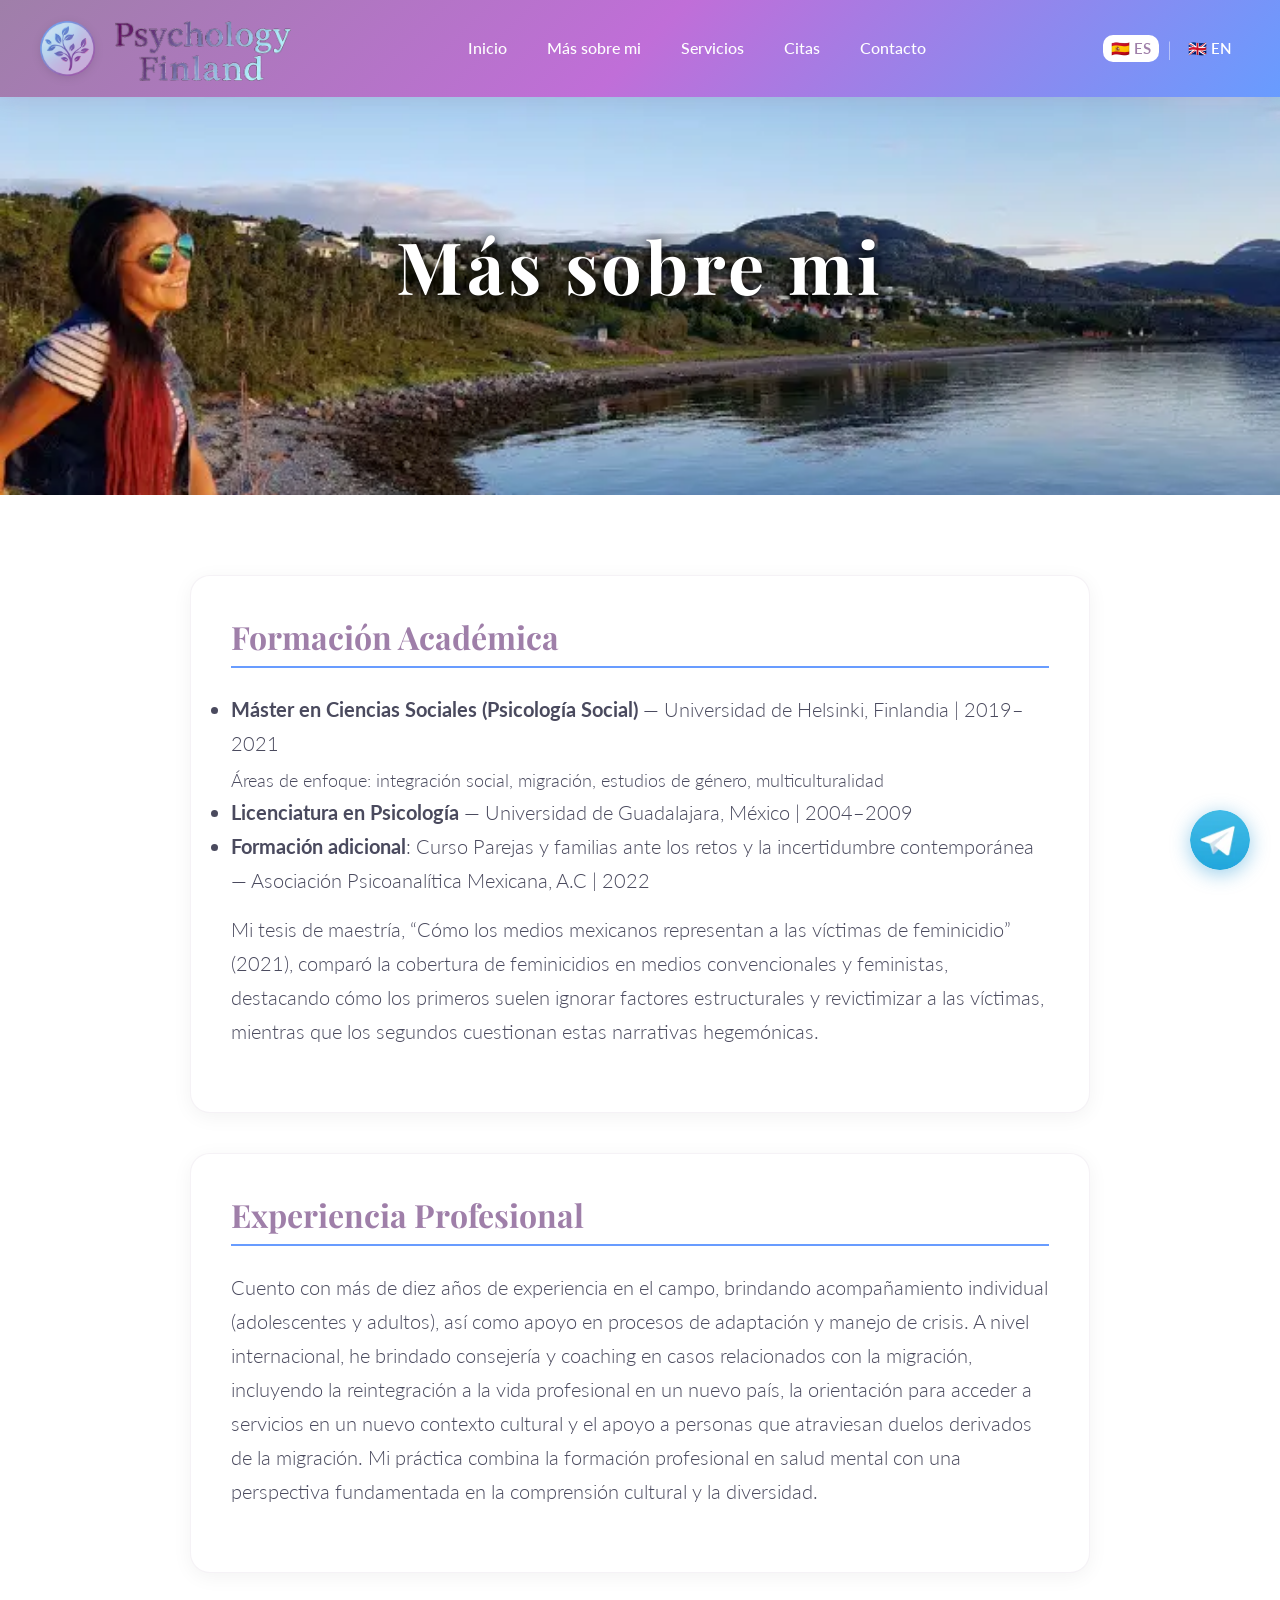
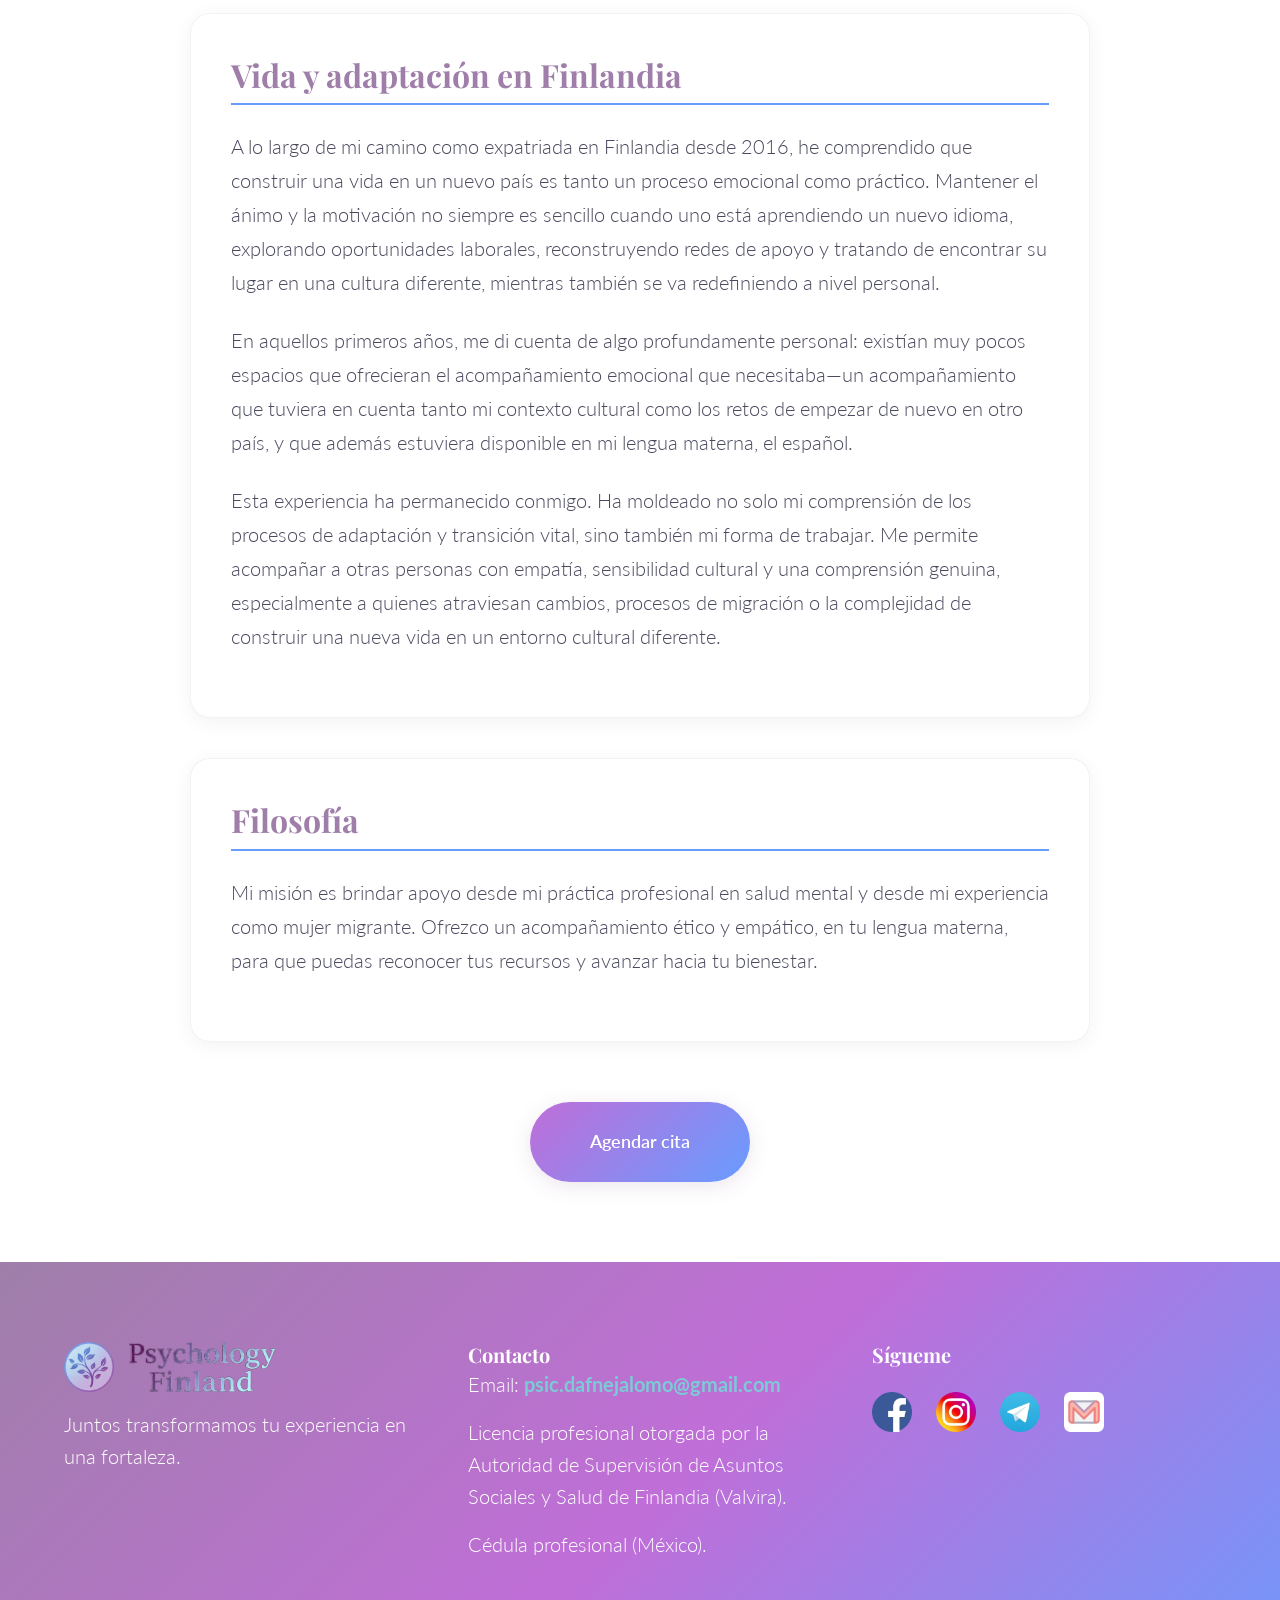
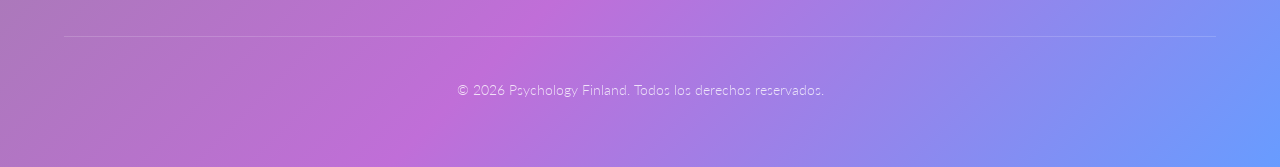
<file: about.html>
<!DOCTYPE html>
<html lang="es">

<head>
    <meta charset="UTF-8">
    <meta name="viewport" content="width=device-width, initial-scale=1.0">
    <meta name="description"
        content="Psychology Finland ofrece atención psicológica accesible para migrantes en Finlandia. Servicios en español e inglés.">
    <title>Psychology Finland - Más sobre mi / About me</title>

    <!-- Google Fonts -->
    <link rel="preconnect" href="https://fonts.googleapis.com">
    <link rel="preconnect" href="https://fonts.gstatic.com" crossorigin>
    <link
        href="https://fonts.googleapis.com/css2?family=Playfair+Display:wght@700;900&family=Lato:wght@300;400;700&display=swap"
        rel="stylesheet">

    <link rel="stylesheet" href="css/styles.css?v=3">
    <link rel="icon" type="image/png" sizes="192x192" href="img/logo-symbol-v2.png">
</head>

<body>
    <!-- Header -->
    <header class="header">
        <div class="header-container">
            <a href="index.html" class="logo" style="text-decoration: none;">
                <img src="img/logo-symbol-v2.png" alt="Psychology Finland Logo" class="header-logo-icon">
                <img src="img/logo-text-transparent.png" alt="Psychology Finland" class="header-logo-text">
            </a>
            <nav class="nav" id="mainNav">
                <a href="index.html" data-es="Inicio" data-en="Home">Inicio</a>
                <a href="#" data-es="Más sobre mi" data-en="More about me">Más sobre mi</a>
                <div class="nav-dropdown">
                    <a href="javascript:void(0)" data-es="Servicios" data-en="Services">Servicios</a>
                    <div class="dropdown-menu">
                        <a href="terapia.html" data-es="Terapia" data-en="Therapy">Terapia</a>
                        <a href="consejeria.html" data-es="Consejería en temas migratorios"
                            data-en="Migration Counseling">Consejería en temas migratorios</a>
                    </div>
                </div>
                <a href="citas.html" data-es="Citas" data-en="Appointments">Citas</a>
                <a href="index.html#contact" data-es="Contacto" data-en="Contact">Contacto</a>
            </nav>
            <div class="language-switcher">
                <button class="lang-btn active" data-lang="es">🇪🇸 ES</button>
                <span class="separator">|</span>
                <button class="lang-btn" data-lang="en">🇬🇧 EN</button>
            </div>
            <button class="menu-toggle" id="menuToggle">
                <span></span>
                <span></span>
                <span></span>
            </button>
        </div>
    </header>

    <!-- Hero Section -->
    <section class="hero hero-about">
        <div class="hero-image">
            <img src="img/dafne-conoceme-min.webp" alt="Mujer migrante contemplando su nuevo horizonte" loading="eager">
        </div>
        <div class="hero-content">
            <h1 class="hero-title" data-es="Más sobre mi" data-en="More about me">
                Más sobre mi
            </h1>
        </div>
    </section>

    <!-- About Section -->
    <section class="about" id="about">
        <div class="container">
            <div class="about-grid-cards">
                <!-- Card 1: Formación Académica -->
                <div class="about-card">
                    <h3 class="about-card-title" data-es="Formación Académica" data-en="Academic Background">Formación
                        Académica</h3>

                    <!-- Contenido en Español -->
                    <div class="about-card-content" data-es="visible" data-en="hidden">
                        <ul class="styled-list">
                            <li>
                                <strong>Máster en Ciencias Sociales (Psicología Social)</strong>
                                — Universidad de Helsinki, Finlandia | 2019–2021<br>
                                <span class="detail-text">Áreas de enfoque: integración social, migración, estudios de
                                    género, multiculturalidad</span>
                            </li>
                            <li>
                                <strong>Licenciatura en Psicología</strong>
                                — Universidad de Guadalajara, México | 2004–2009
                            </li>
                            <li>
                                <strong>Formación adicional</strong>:
                                Curso Parejas y familias ante los retos y la incertidumbre contemporánea
                                — Asociación Psicoanalítica Mexicana, A.C | 2022
                            </li>
                        </ul>
                        <p class="thesis-text" style="padding-top: 15px;">
                            Mi tesis de maestría, “Cómo los medios mexicanos representan a las víctimas de feminicidio”
                            (2021),
                            comparó la cobertura de feminicidios en medios convencionales y feministas,
                            destacando cómo los primeros suelen ignorar factores estructurales y revictimizar a las
                            víctimas, mientras que los segundos cuestionan estas narrativas hegemónicas.
                        </p>

                    </div>

                    <!-- Contenido en Inglés -->
                    <div class="about-card-content" data-es="hidden" data-en="visible">
                        <ul class="styled-list">
                            <li>
                                <strong>Master of Social Sciences (Social Psychology)</strong>
                                — University of Helsinki, Finland | 2019–2021<br>
                                <span class="detail-text">Focus areas: social integration, migration, gender studies,
                                    multiculturality</span>
                            </li>
                            <li>
                                <strong>Bachelor of Psychology</strong>
                                — University of Guadalajara, Mexico | 2004–2009
                            </li>
                            <li>
                                <strong>Additional Training</strong>:
                                Course Couples and Families in the Face of Contemporary Challenges and Uncertainty
                                — Mexican Psychoanalytic Association, A.C | 2022
                            </li>
                        </ul>
                        <p class="thesis-text" style="padding-top: 15px;">
                            My master's thesis, "The Portrayals of Femicide Victims in Mexican Media," (2021), compared
                            coverage of femicides in mainstream and feminist media, highlighting how mainstream media
                            often neglects structural influences and revictimizes victims, while feminist sources
                            challenge these hegemonic narratives.
                        </p>
                    </div>
                </div>

                <!-- Card 2: Experiencia Profesional -->
                <div class="about-card">
                    <h3 class="about-card-title" data-es="Experiencia Profesional" data-en="Professional Experience">
                        Experiencia Profesional</h3>

                    <!-- Contenido en Español -->
                    <div class="about-card-content" data-es="visible" data-en="hidden">
                        <p>
                            Cuento con más de diez años de experiencia en el campo, brindando acompañamiento individual
                            (adolescentes y adultos),
                            así como apoyo en procesos de adaptación y manejo de crisis. A nivel internacional, he
                            brindado consejería y coaching
                            en casos relacionados con la migración, incluyendo la reintegración a la vida profesional en
                            un nuevo país, la orientación
                            para acceder a servicios en un nuevo contexto cultural y el apoyo a personas que atraviesan
                            duelos derivados de la migración.
                            Mi práctica combina la formación profesional en salud mental con una perspectiva
                            fundamentada en la comprensión cultural y la diversidad.
                        </p>
                    </div>

                    <!-- Contenido en Inglés -->
                    <div class="about-card-content" data-es="hidden" data-en="visible">
                        <p>
                            I have over ten years of experience in the field, providing individual (adolescents and
                            adults) counseling,
                            as well as support with adaptation processes and crisis management. Internationally, I have
                            provided counseling
                            and coaching for migration-related cases, including restarting their professional life in a
                            new country,
                            navigating services in a new cultural context, and supporting clients through
                            migration-related grief.
                            My practice combines professional training in mental health with a perspective grounded in
                            cultural understanding and diversity.
                        </p>
                    </div>
                </div>

                <!-- Card 3: Vida y adaptación -->
                <div class="about-card">
                    <h3 class="about-card-title" data-es="Vida y adaptación en Finlandia"
                        data-en="Life and Integration in Finland">Vida y adaptación en Finlandia</h3>

                    <!-- Contenido en Español -->
                    <div class="about-card-content" data-es="visible" data-en="hidden">
                        <p>
                            A lo largo de mi camino como expatriada en Finlandia desde 2016,
                            he comprendido que construir una vida en un nuevo país es tanto un
                            proceso emocional como práctico. Mantener el ánimo y la motivación
                            no siempre es sencillo cuando uno está aprendiendo un nuevo idioma,
                            explorando oportunidades laborales, reconstruyendo redes de apoyo y
                            tratando de encontrar su lugar en una cultura diferente, mientras
                            también se va redefiniendo a nivel personal.
                        </p>
                        <p>
                            En aquellos primeros años, me di cuenta de algo profundamente personal:
                            existían muy pocos espacios que ofrecieran el acompañamiento emocional
                            que necesitaba—un acompañamiento que tuviera en cuenta tanto mi contexto
                            cultural como los retos de empezar de nuevo en otro país, y que además
                            estuviera disponible en mi lengua materna, el español.
                        </p>
                        <p>
                            Esta experiencia ha permanecido conmigo. Ha moldeado no solo mi comprensión
                            de los procesos de adaptación y transición vital, sino también mi forma de trabajar.
                            Me permite acompañar a otras personas con empatía, sensibilidad cultural y una comprensión
                            genuina, especialmente a quienes atraviesan cambios, procesos de migración o la complejidad
                            de construir una nueva vida en un entorno cultural diferente.
                        </p>
                    </div>

                    <!-- Contenido en Inglés -->
                    <div class="about-card-content" data-es="hidden" data-en="visible">
                        <p>
                            Living as an expat in Finland since 2016, I have come to understand that building
                            a life in a new country is as much an emotional journey as it is a practical one.
                            Staying motivated and resilient is not always straightforward when you are learning
                            a new language, navigating work opportunities, rebuilding your support network, and
                            trying to find your place in a different culture, all while adjusting to a new sense of
                            self.
                        </p>
                        <p>
                            In those early years, I realized something deeply personal: there were very few spaces
                            offering
                            the kind of emotional support I needed—support that truly considered both my cultural
                            background
                            and the challenges of starting over in a new country, and that was available in my native
                            language.
                        </p>
                        <p>
                            This experience stayed with me. It shaped not only how I understand adaptation and life
                            transitions,
                            but also how I practice today. It allows me to meet others with empathy, cultural
                            sensitivity, and
                            genuine understanding, especially those navigating change, displacement, or the complexity
                            of building
                            a new life in a different cultural context.
                        </p>
                    </div>
                </div>

                <!-- Card 4: Filosofía -->
                <div class="about-card">
                    <h3 class="about-card-title" data-es="Filosofía" data-en="Philosophy">Filosofía</h3>

                    <!-- Contenido en Español -->
                    <div class="about-card-content" data-es="visible" data-en="hidden">
                        <p>
                            Mi misión es brindar apoyo desde mi práctica profesional en salud mental y desde mi
                            experiencia como mujer migrante. Ofrezco un acompañamiento ético y empático, en tu lengua
                            materna, para que puedas reconocer tus recursos y avanzar hacia tu bienestar.
                        </p>
                    </div>

                    <!-- Contenido en Inglés -->
                    <div class="about-card-content" data-es="hidden" data-en="visible">
                        <p>
                            My mission is to offer support through my work as a mental health professional and my
                            personal
                            experience as a migrant, in your native language, connecting with you on an emotional level,
                            helping you recognize your strengths and make meaningful progress toward your well-being.
                        </p>
                    </div>
                </div>
            </div>

            <!-- Botón de llamado a la acción -->
            <div style="text-align: center; margin-top: var(--spacing-xl);">
                <a href="https://psicdafnejalomo.youcanbook.me/" class="cta-button" target="_blank" rel="noopener">
                    <span data-es="Agendar cita" data-en="Make an appointment">Agendar cita</span>
                </a>
            </div>
        </div>
    </section>

    <!-- Footer -->
    <footer class="footer" id="contact">
        <div class="container">
            <div class="footer-grid">
                <div class="footer-column">
                    <div class="footer-brand-container">
                        <img src="img/logo-symbol-v2.png" alt="Psychology Finland Logo" class="footer-logo-icon">
                        <img src="img/logo-text-transparent.png" alt="Psychology Finland" class="footer-logo-text">
                    </div>
                    <p data-es="Juntos transformamos tu experiencia en una fortaleza."
                        data-en="Together we turn your experience into a strength.">
                        Juntos transformamos tu experiencia
                        en una fortaleza. </p>
                </div>

                <div class="footer-column">
                    <h4 data-es="Contacto" data-en="Contact">Contacto</h4>
                    <p>Email: <a href="mailto:psic.dafnejalomo@gmail.com">psic.dafnejalomo@gmail.com</a></p>
                    <p data-es="Licencia profesional otorgada por la Autoridad de Supervisión de Asuntos Sociales y Salud de Finlandia (Valvira)."
                        data-en="Professional license issued by the Finnish Supervisory Authority for Welfare and Health (Valvira).">
                        Licencia profesional otorgada por la Autoridad de Supervisión de Asuntos Sociales y Salud de Finlandia (Valvira).
                    </p>
                    <p data-es="Cédula profesional (México)."
                        data-en="Professional license certificate (Mexico).">
                        Cédula profesional (México).
                    </p>
                </div>

                <div class="footer-column">
                    <h4 data-es="Sígueme" data-en="Follow Me">Sígueme</h4>
                    <div class="social-icons">
                        <a href="https://www.facebook.com/Psic.Finlandia" aria-label="Facebook" target="_blank">
                            <img src="img/icono-facebook.webp" alt="Facebook">
                        </a>
                        <a href="https://www.instagram.com/psicologaenfinlandia/" aria-label="Instagram"
                            target="_blank">
                            <img src="img/icono-intagram.webp" alt="Instagram">
                        </a>
                        <a href="https://t.me/Dafne_ps" aria-label="Telegram" target="_blank">
                            <img src="img/icono-telegram.webp" alt="Telegram">
                        </a>
                        <a href="mailto:psic.dafnejalomo@gmail.com" aria-label="Email">
                            <img src="img/icono-email.webp" alt="Email">
                        </a>
                    </div>
                </div>
            </div>

            <div class="footer-bottom">
                <p>&copy; 2026 Psychology Finland. <span data-es="Todos los derechos reservados."
                        data-en="All rights reserved.">Todos los derechos reservados.</span></p>
            </div>
        </div>
    </footer>

    <!-- Floating Telegram Button -->
    <a href="https://t.me/Dafne_ps" class="floating-telegram" target="_blank" rel="noopener"
        aria-label="Contact on Telegram">
        <img src="img/icono-telegram.webp" alt="Telegram">
    </a>

    <script src="js/main.js?v=2"></script>
</body>

</html>
</file>
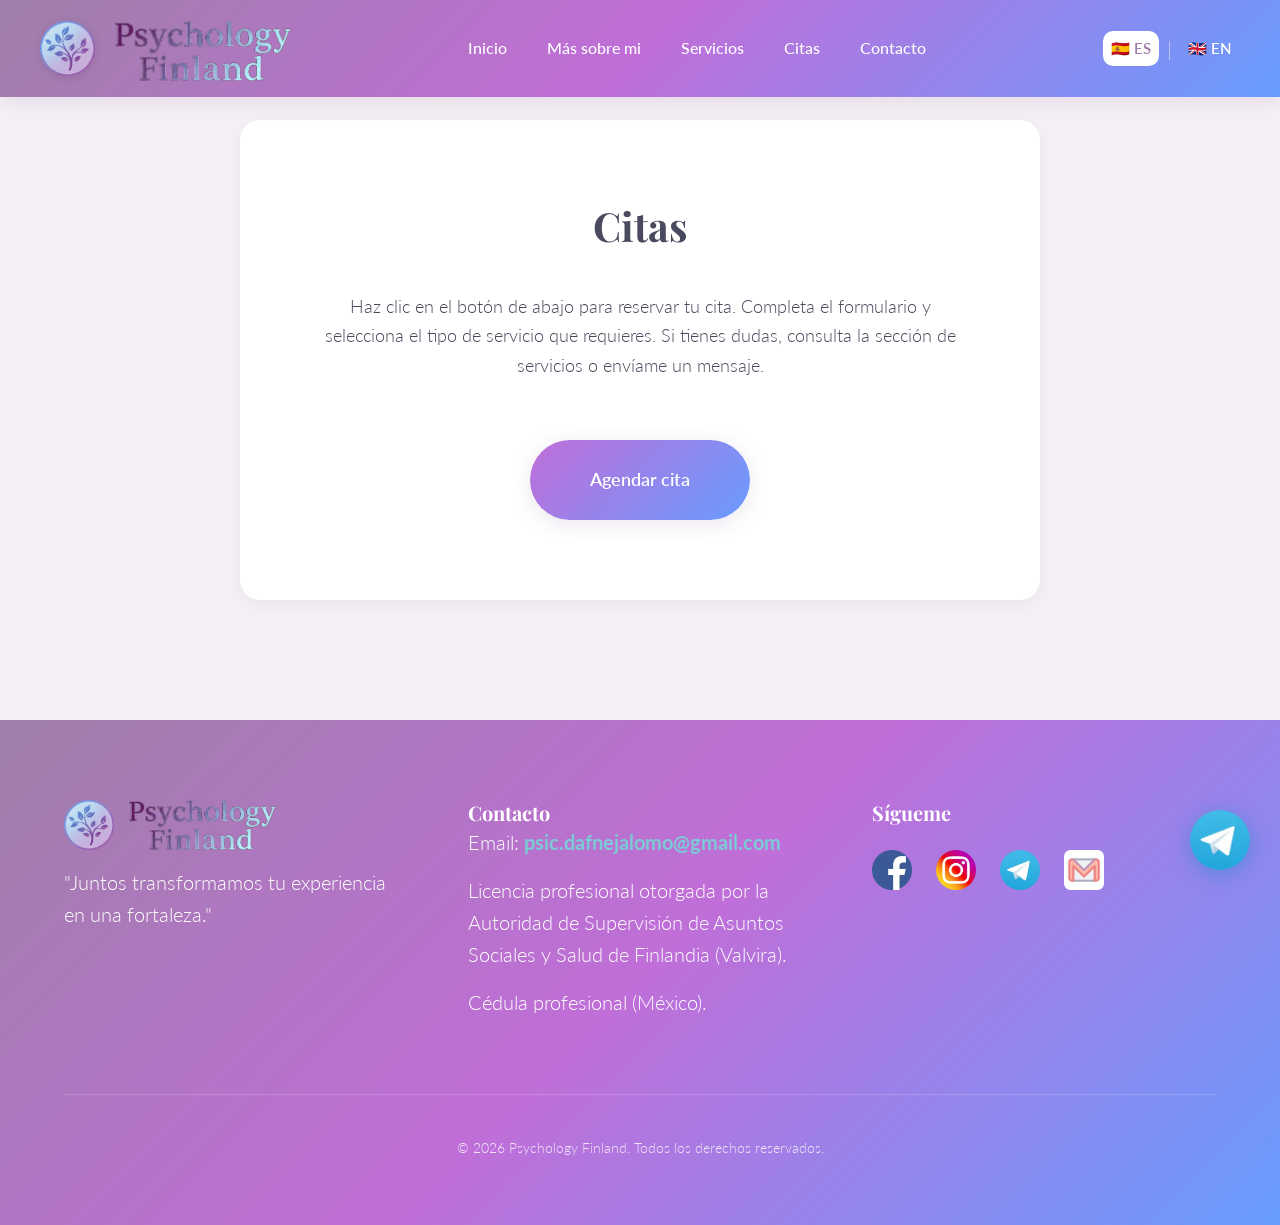
<file: citas.html>
<!DOCTYPE html>
<html lang="es">

<head>
    <meta charset="UTF-8">
    <meta name="viewport" content="width=device-width, initial-scale=1.0">
    <meta name="description"
        content="Psychology Finland ofrece atención psicológica accesible para migrantes en Finlandia. Servicios en español e inglés.">
    <meta name="keywords" content="psicología, Finlandia, migrantes, terapia online, español, inglés, duelo migratorio">
    <meta name="author" content="Dafne Jalomo">
    <meta property="og:title" content="Psychology Finland - Atención Psicológica para Migrantes">
    <meta property="og:description" content="Juntos transformamos tu experiencia en una fortaleza">
    <meta property="og:type" content="website">
    <meta property="og:url" content="https://psychologyfinland.com">

    <title>Psychology Finland - Citas / Appointments</title>

    <!-- Google Fonts -->
    <link rel="preconnect" href="https://fonts.googleapis.com">
    <link rel="preconnect" href="https://fonts.gstatic.com" crossorigin>
    <link
        href="https://fonts.googleapis.com/css2?family=Playfair+Display:wght@700;900&family=Funnel+Sans:wght@300;400;500&family=Lora:wght@400;500;600&family=Lato:wght@300;400;700&display=swap"
        rel="stylesheet">

    <link rel="stylesheet" href="css/styles.css?v=3">
    <link rel="icon" type="image/png" sizes="192x192" href="img/logo-symbol-v2.png">
</head>

<body>
    <!-- Header -->
    <header class="header">
        <div class="header-container">
            <a href="index.html" class="logo" style="text-decoration: none;">
                <img src="img/logo-symbol-v2.png" alt="Psychology Finland Logo" class="header-logo-icon">
                <img src="img/logo-text-transparent.png" alt="Psychology Finland" class="header-logo-text">
            </a>
            <nav class="nav" id="mainNav">
                <a href="index.html" data-es="Inicio" data-en="Home">Inicio</a>
                <a href="about.html" data-es="Más sobre mi" data-en="More about me">Más sobre mi</a>
                <div class="nav-dropdown">
                    <a href="javascript:void(0)" data-es="Servicios" data-en="Services">Servicios</a>
                    <div class="dropdown-menu">
                        <a href="terapia.html" data-es="Terapia" data-en="Therapy">Terapia</a>
                        <a href="consejeria.html" data-es="Consejería en temas migratorios"
                            data-en="Migration Counseling">Consejería en temas migratorios</a>
                    </div>
                </div>
                <a href="citas.html" data-es="Citas" data-en="Appointments" class="active">Citas</a>
                <a href="index.html#contact" data-es="Contacto" data-en="Contact">Contacto</a>
            </nav>
            <div class="language-switcher">
                <input type="radio" name="lang" id="lang-es" value="es" checked hidden>
                <input type="radio" name="lang" id="lang-en" value="en" hidden>
                <label for="lang-es" class="lang-btn active" data-lang="es">🇪🇸 ES</label>
                <span class="separator">|</span>
                <label for="lang-en" class="lang-btn" data-lang="en">🇬🇧 EN</label>
            </div>
            <button class="menu-toggle" id="menuToggle">
                <span></span>
                <span></span>
                <span></span>
            </button>
        </div>
    </header>

    <!-- Main Content -->
    <section class="citas-section" style="padding: 120px 20px; text-align: center; min-height: 70vh; display: flex; align-items: center; justify-content: center; background-color: var(--color-sand);">
        <div class="container fade-in" style="max-width: 800px; background: var(--color-white); padding: var(--spacing-xxl); border-radius: var(--radius-md); box-shadow: 0 4px 20px rgba(0,0,0,0.05);">
            <div data-es="visible" data-en="hidden">
                <h1 style="color: var(--color-slate); font-family: 'Playfair Display', serif; margin-bottom: var(--spacing-lg); font-size: 2.5rem;">Citas</h1>
                <p style="font-size: 1.15rem; color: var(--color-slate); line-height: 1.6; margin-bottom: var(--spacing-xl);">Haz clic en el botón de abajo para reservar tu cita. Completa el formulario y selecciona el tipo de servicio que requieres. Si tienes dudas, consulta la sección de servicios o envíame un mensaje.</p>
                <a href="https://psicdafnejalomo.youcanbook.me/" class="cta-button" target="_blank" rel="noopener" style="display: inline-block;">Agendar cita</a>
            </div>

            <div data-es="hidden" data-en="visible">
                <h1 style="color: var(--color-slate); font-family: 'Playfair Display', serif; margin-bottom: var(--spacing-lg); font-size: 2.5rem;">Appointment</h1>
                <p style="font-size: 1.15rem; color: var(--color-slate); line-height: 1.6; margin-bottom: var(--spacing-xl);">Click the button below to book your appointment. Fill out the form and select the type of service you need. If you have any questions, please check the services section or send me a message.</p>
                <a href="https://psicdafnejalomo.youcanbook.me/" class="cta-button" target="_blank" rel="noopener" style="display: inline-block;">Make an appointment</a>
            </div>
        </div>
    </section>

    <!-- Footer -->
    <footer class="footer" id="contact">
        <div class="container">
            <div class="footer-grid">
                <div class="footer-column">
                    <div class="footer-brand-container">
                        <img src="img/logo-symbol-v2.png" alt="Psychology Finland Logo" class="footer-logo-icon">
                        <img src="img/logo-text-transparent.png" alt="Psychology Finland" class="footer-logo-text">
                    </div>
                    <p data-es="&quot;Juntos transformamos tu experiencia en una fortaleza.&quot;"
                        data-en="&quot;Together we transform your experience into strengths.&quot;">
                        "Juntos transformamos tu experiencia en una fortaleza."
                    </p>
                </div>

                <div class="footer-column">
                    <h4 data-es="Contacto" data-en="Contact">Contacto</h4>
                    <p>Email: <a href="mailto:psic.dafnejalomo@gmail.com">psic.dafnejalomo@gmail.com</a></p>
                    <p data-es="Licencia profesional otorgada por la Autoridad de Supervisión de Asuntos Sociales y Salud de Finlandia (Valvira)."
                        data-en="Professional license issued by the Finnish Supervisory Authority for Welfare and Health (Valvira).">
                        Licencia profesional otorgada por la Autoridad de Supervisión de Asuntos Sociales y Salud de Finlandia (Valvira).
                    </p>
                    <p data-es="Cédula profesional (México)."
                        data-en="Professional license certificate (Mexico).">
                        Cédula profesional (México).
                    </p>
                </div>

                <div class="footer-column">
                    <h4 data-es="Sígueme" data-en="Follow Me">Sígueme</h4>
                    <div class="social-icons">
                        <a href="https://www.facebook.com/Psic.Finlandia" aria-label="Facebook" target="_blank">
                            <img src="img/icono-facebook.webp" alt="Facebook">
                        </a>
                        <a href="https://www.instagram.com/psicologaenfinlandia/" aria-label="Instagram"
                            target="_blank">
                            <img src="img/icono-intagram.webp" alt="Instagram">
                        </a>
                        <a href="https://t.me/Dafne_ps" aria-label="Telegram" target="_blank">
                            <img src="img/icono-telegram.webp" alt="Telegram">
                        </a>
                        <a href="mailto:psic.dafnejalomo@gmail.com" aria-label="Email">
                            <img src="img/icono-email.webp" alt="Email">
                        </a>
                    </div>
                </div>
            </div>

            <div class="footer-bottom">
                <p>&copy; 2026 Psychology Finland. <span data-es="Todos los derechos reservados."
                        data-en="All rights reserved.">Todos los derechos reservados.</span></p>
            </div>
        </div>
    </footer>

    <!-- Floating Telegram Button -->
    <a href="https://t.me/Dafne_ps" class="floating-telegram" target="_blank" rel="noopener"
        aria-label="Contact on Telegram">
        <img src="img/icono-telegram.webp" alt="Telegram">
    </a>

    <script src="js/main.js"></script>
</body>

</html>
</file>
<file: css/styles.css>
/* ==========================================
   PSYCHOLOGY FINLAND - MODERN DESIGN SYSTEM
   ========================================== */

/* Reset & Base Styles */
* {
    margin: 0;
    padding: 0;
    box-sizing: border-box;
}

:root {
    /* Migration Transition Color Palette */
    --color-lilac-light: #b695c0;
    --color-lilac-medium: #9f7fa9;
    --color-magenta: #c06ed8;
    --color-purple-dark: #7A4D7E;
    --color-sky-blue: #689cff;
    --color-turquoise: #7dcad7;
    --color-sand: #f5f0f6;
    --color-white: #FFFFFF;
    --color-slate: #4a4a5e;

    /* Typography */
    --font-heading: 'Playfair Display', serif;
    --font-body: 'Lato', sans-serif;

    /* Spacing */
    --spacing-xs: 8px;
    --spacing-sm: 16px;
    --spacing-md: 24px;
    --spacing-lg: 40px;
    --spacing-xl: 60px;
    --spacing-xxl: 80px;

    /* Border Radius */
    --radius-sm: 10px;
    --radius-md: 20px;
    --radius-lg: 30px;
    --radius-full: 9999px;

    /* Shadows - Lilac tones */
    --shadow-sm: 0 2px 10px rgba(159, 127, 169, 0.15);
    --shadow-md: 0 4px 20px rgba(159, 127, 169, 0.2);
    --shadow-lg: 0 8px 30px rgba(159, 127, 169, 0.25);

    /* Transitions */
    --transition: 300ms ease-in-out;
}

html {
    scroll-behavior: smooth;
}

body {
    font-family: var(--font-body);
    font-size: 20px;
    font-weight: 300;
    line-height: 1.8;
    color: var(--color-slate);
    background-color: var(--color-sand);
    overflow-x: hidden;
}

/* Container */
.container {
    max-width: 1200px;
    margin: 0 auto;
    padding: 0 var(--spacing-md);
}

/* Typography */
h1,
h2,
h3,
h4,
h5,
h6 {
    font-family: var(--font-heading);
    line-height: 1.3;
    font-weight: 700;
    color: var(--color-lilac-medium);
}

h1 {
    font-size: clamp(2rem, 5vw, 3rem);
}

h2 {
    font-size: clamp(1.75rem, 4vw, 2.5rem);
}

h3 {
    font-size: clamp(1.25rem, 3vw, 1.75rem);
}

p {
    margin-bottom: var(--spacing-md);
}

a {
    color: var(--color-magenta);
    text-decoration: none;
    transition: color var(--transition);
}

a:hover {
    color: var(--color-sky-blue);
}

/* ==========================================
   HEADER
   ========================================== */
.header {
    position: fixed;
    top: 0;
    left: 0;
    right: 0;
    z-index: 1000;
    background: linear-gradient(135deg,
            var(--color-lilac-medium) 0%,
            var(--color-magenta) 50%,
            var(--color-sky-blue) 100%);
    backdrop-filter: blur(10px);
    box-shadow: var(--shadow-md);
    padding: var(--spacing-sm) var(--spacing-md);
    transition: all var(--transition);
}

.header.scrolled {
    padding: 8px 24px;
    box-shadow: 0 4px 20px rgba(0, 0, 0, 0.12);
}

.header-container {
    max-width: 1200px;
    margin: 0 auto;
    display: flex;
    align-items: center;
    justify-content: space-between;
    gap: var(--spacing-md);
}

.logo {
    display: flex;
    align-items: center;
    gap: 10px;
}

.header-logo-icon {
    height: 55px;
    width: auto;
    object-fit: contain;
    filter: drop-shadow(0 2px 4px rgba(0, 0, 0, 0.1));
    transition: height 0.3s ease;
}

.header-logo-text {
    height: 60px;
    width: auto;
    object-fit: contain;
    margin-left: 10px;
    margin-top: 5px;
}



.footer-brand-container {
    display: flex;
    align-items: center;
    gap: 15px;
    margin-bottom: var(--spacing-sm);
}

.footer-logo-icon {
    height: 50px;
    width: auto;
    object-fit: contain;
}

.footer-logo-text {
    height: 50px;
    width: auto;
    object-fit: contain;
}

.footer-logo-pf {
    height: 60px;
    width: auto;
    margin-bottom: var(--spacing-sm);
    display: block;
}

.logo span {
    font-family: var(--font-heading);
    font-size: 1.5rem;
    font-weight: 400;
    color: var(--color-white);
    letter-spacing: 0.5px;
    text-shadow: 0 2px 4px rgba(0, 0, 0, 0.1);
    white-space: nowrap;
}

.nav {
    display: flex;
    gap: var(--spacing-lg);
}

.nav a {
    font-weight: 500;
    font-size: 1rem;
    color: var(--color-white);
    position: relative;
    padding: var(--spacing-xs) 0;
}

.nav a::after {
    content: '';
    position: absolute;
    bottom: 0;
    left: 0;
    width: 0;
    height: 2px;
    background-color: var(--color-turquoise);
    transition: width var(--transition);
}

.nav a:hover::after {
    width: 100%;
}

.nav-dropdown {
    position: relative;
    display: flex;
    align-items: center;
}

.dropdown-menu {
    display: none;
    position: absolute;
    top: 100%;
    left: 0;
    background-color: var(--color-white);
    min-width: 220px;
    box-shadow: var(--shadow-md);
    border-radius: var(--radius-sm);
    z-index: 1000;
    flex-direction: column;
    padding: var(--spacing-xs) 0;
    margin-top: 5px;
}

/* Invisible bridge to prevent dropdown from disappearing on hover transition */
.dropdown-menu::before {
    content: '';
    position: absolute;
    top: -15px;
    left: 0;
    width: 100%;
    height: 15px;
    background: transparent;
}

.nav-dropdown:hover .dropdown-menu {
    display: flex;
}

.dropdown-menu a {
    color: var(--color-slate) !important;
    padding: 10px 20px !important;
    font-size: 0.95rem;
    display: block;
    width: 100%;
}

.dropdown-menu a:hover {
    background-color: var(--color-sand);
    color: var(--color-magenta) !important;
}

.dropdown-menu a::after {
    display: none;
    /* No underline effect in dropdown */
}

.language-switcher {
    display: flex;
    align-items: center;
    gap: var(--spacing-xs);
}

.lang-btn {
    background: none;
    border: none;
    font-family: var(--font-body);
    font-size: 0.95rem;
    font-weight: 600;
    color: var(--color-white);
    cursor: pointer;
    padding: 4px 8px;
    border-radius: var(--radius-sm);
    transition: all var(--transition);
}

.lang-btn.active {
    color: var(--color-lilac-medium);
    background-color: var(--color-white);
}

.lang-btn:hover:not(.active) {
    background-color: rgba(255, 255, 255, 0.15);
}

.separator {
    color: var(--color-white);
    opacity: 0.6;
}

.menu-toggle {
    display: none;
    flex-direction: column;
    gap: 5px;
    background: none;
    border: none;
    cursor: pointer;
    padding: var(--spacing-xs);
}

.menu-toggle span {
    width: 25px;
    height: 2px;
    background-color: var(--color-white);
    transition: all var(--transition);
}

/* ==========================================
   HERO SECTION
   ========================================== */
.hero {
    position: relative;
    min-height: 65vh;
    display: flex;
    align-items: center;
    justify-content: center;
    padding: var(--spacing-xxl) var(--spacing-md);
    padding-top: calc(var(--spacing-xxl) + 60px);
    overflow: hidden;
}

.hero-image {
    position: absolute;
    top: 0;
    left: 0;
    width: 100%;
    height: 100%;
    z-index: 0;
}

.hero-image::after {
    content: '';
    position: absolute;
    top: 0;
    left: 0;
    width: 100%;
    height: 100%;
    background: transparent;
}

.hero-image img {
    width: 100%;
    height: 100%;
    object-fit: cover;
    object-position: center;
}

.hero-image video {
    width: 100%;
    height: 100%;
    object-fit: cover;
    object-position: center;
}

.hero-about {
    min-height: 55vh;
}

.hero-about .hero-image img {
    object-position: left 45%;
}

.hero-content {
    position: relative;
    z-index: 1;
    max-width: 800px;
    text-align: center;
    padding: var(--spacing-xl);
    background: transparent;
    border-radius: var(--radius-md);
}

.hero-title {
    font-family: var(--font-heading);
    font-size: clamp(2.5rem, 8vw, 4.5rem);
    font-weight: 700;
    letter-spacing: 0.05em;
    line-height: 1.1;
    margin-bottom: var(--spacing-md);
    color: var(--color-white);
    text-shadow:
        0 2px 10px rgba(0, 0, 0, 0.8),
        0 4px 20px rgba(0, 0, 0, 0.6),
        0 8px 40px rgba(0, 0, 0, 0.4);
}

.hero-subtitle {
    font-size: 1.25rem;
    font-weight: 700;
    letter-spacing: 0.02em;
    margin-bottom: var(--spacing-lg);
    color: var(--color-white);
    line-height: 1.7;
    text-shadow:
        0 2px 8px rgba(0, 0, 0, 0.8),
        0 4px 16px rgba(0, 0, 0, 0.5);
}

/* Page Hero (clean without image, using theme gradient) */
.hero-clean {
    min-height: 40vh;
    background: linear-gradient(135deg, var(--color-lilac-medium) 0%, var(--color-magenta) 50%, var(--color-sky-blue) 100%);
    display: flex;
    align-items: center;
    justify-content: center;
    padding-top: 80px;
    /* Offset for fixed header */
    text-align: center;
}

.hero-therapy {
    background: linear-gradient(rgba(159, 127, 169, 0.4), rgba(182, 149, 192, 0.5)), url('../img/balsa 2 dafne.webp');
    background-size: cover;
    background-position: center;
    background-repeat: no-repeat;
    min-height: 55vh;
}

.hero-counseling {
    background: linear-gradient(rgba(159, 127, 169, 0.4), rgba(182, 149, 192, 0.5)), url('../img/heroconsuling.png');
    background-size: cover;
    background-position: center 15%;
    background-repeat: no-repeat;
    min-height: 55vh;
}

.hero-clean .hero-content {
    background: transparent;
    padding: var(--spacing-lg);
}

.hero-clean .hero-title {
    text-shadow: 0 2px 10px rgba(0, 0, 0, 0.2);
    margin-bottom: 0;
}

.hero-therapy .hero-title,
.hero-counseling .hero-title {
    text-shadow: 0 4px 20px rgba(0, 0, 0, 0.6);
}

/* Readable Text Page Content */
.page-content {
    padding: var(--spacing-xxl) var(--spacing-md);
    background-color: var(--color-white);
}

.text-container {
    max-width: 800px;
    margin: 0 auto;
    font-size: 1.15rem;
    line-height: 1.9;
    color: var(--color-slate);
}

.text-container p {
    margin-bottom: var(--spacing-lg);
}

.text-container h2 {
    margin-top: var(--spacing-xl);
    margin-bottom: var(--spacing-md);
    color: var(--color-purple-dark);
}

.text-container h3 {
    margin-top: var(--spacing-lg);
    margin-bottom: var(--spacing-sm);
    color: var(--color-magenta);
}


.cta-button {
    display: inline-block;
    padding: var(--spacing-md) var(--spacing-xl);
    background: linear-gradient(135deg, var(--color-magenta) 0%, var(--color-sky-blue) 100%);
    color: var(--color-white);
    font-family: var(--font-body);
    font-size: 1.1rem;
    font-weight: 600;
    border-radius: var(--radius-full);
    box-shadow: var(--shadow-md);
    transition: all var(--transition);
    border: none;
}

.cta-button:hover {
    background: linear-gradient(135deg, var(--color-sky-blue) 0%, var(--color-turquoise) 100%);
    transform: translateY(-3px);
    box-shadow: var(--shadow-lg);
    color: var(--color-white);
}

.cta-button:active {
    transform: translateY(-1px);
}

/* ==========================================
   ABOUT SECTION
   ========================================== */
.about {
    padding: var(--spacing-xxl) var(--spacing-md);
    background-color: var(--color-white);
}

.section-title {
    font-family: var(--font-heading);
    font-size: clamp(2rem, 5vw, 2.75rem);
    font-weight: 700;
    color: var(--color-purple-dark);
    margin-bottom: var(--spacing-lg);
    line-height: 1.2;
}

.section-title.centered {
    text-align: center;
    margin-bottom: var(--spacing-xl);
}


.about-grid {
    display: grid;
    grid-template-columns: 1fr 2fr;
    gap: var(--spacing-xl);
    align-items: start;
}

.about-image-wrapper {
    position: sticky;
    top: 100px;
}

.about-image {
    width: 100%;
    max-width: 350px;
    border-radius: var(--radius-md);
    box-shadow: 0 6px 25px rgba(192, 110, 216, 0.25);
    transition: transform var(--transition);
}

.about-image:hover {
    transform: scale(1.02);
}

.about-cta-container {
    width: 100%;
    text-align: center;
    margin-top: var(--spacing-xl);
    padding-top: var(--spacing-lg);
    display: block;
}

/* ==========================================
   ABOUT CARDS GRID
   ========================================== */
.about-grid-cards {
    display: grid;
    grid-template-columns: 1fr;
    gap: var(--spacing-lg);
    margin-bottom: var(--spacing-xl);
    max-width: 900px;
    margin-left: auto;
    margin-right: auto;
}

.about-card {
    background-color: var(--color-white);
    border-radius: var(--radius-md);
    box-shadow: 0 4px 20px rgba(0, 0, 0, 0.05);
    /* Soft, static shadow */
    padding: var(--spacing-lg);
    border: 1px solid rgba(159, 127, 169, 0.1);
    transition: transform 0.3s ease;
    /* Subtle hover lift only */
    height: 100%;
    /* Equal height cards */
    display: flex;
    flex-direction: column;
}

.about-card:hover {
    transform: translateY(-5px);
    box-shadow: 0 8px 25px rgba(0, 0, 0, 0.08);
}

.about-card-title {
    font-family: var(--font-heading);
    color: var(--color-lilac-medium);
    margin-bottom: var(--spacing-md);
    border-bottom: 2px solid var(--color-sky-blue);
    padding-bottom: var(--spacing-xs);
    font-size: 2rem;
}

.about-card-content {
    color: var(--color-slate);
    line-height: 1.7;
    flex-grow: 1;
}

/* Full width card for specific sections */
.about-card.full-width {
    grid-column: 1 / -1;
}

/* Highlight card style */
.highlight-card {
    background-color: rgba(182, 149, 192, 0.05);
    border-color: var(--color-lilac-medium);
}

.two-columns {
    display: grid;
    grid-template-columns: 1fr 1fr;
    gap: var(--spacing-md);
}

.detail-text {
    display: block;
    font-size: 0.9em;
    color: var(--color-text-light);
    margin-top: 5px;
}

.excerpt-text {
    font-size: 0.95em;
    font-style: italic;
    background: #f9f9f9;
    padding: var(--spacing-sm);
    border-radius: var(--radius-sm);
    margin-top: var(--spacing-md);
}

/* Mobile responsiveness */
@media (max-width: 768px) {
    .two-columns {
        grid-template-columns: 1fr;
    }

    .about-card.full-width {
        grid-column: auto;
    }

    .about-card-title {
        font-size: 1.25rem;
    }
}

/* ==========================================
   SERVICES SECTION
   ========================================== */
.services {
    padding: var(--spacing-xxl) var(--spacing-md);
    background-color: var(--color-sand);
}

.services-grid {
    display: grid;
    grid-template-columns: repeat(auto-fit, minmax(300px, 1fr));
    gap: var(--spacing-lg);
    margin-top: var(--spacing-xl);
}

.service-card {
    background-color: var(--color-white);
    border-radius: var(--radius-md);
    overflow: hidden;
    box-shadow: 0 3px 15px rgba(182, 149, 192, 0.18);
    transition: all var(--transition);
    border: 3px solid transparent;
}

.service-card:hover {
    transform: translateY(-10px);
    box-shadow: 0 10px 40px rgba(192, 110, 216, 0.3);
    border-color: var(--color-turquoise);
}

.service-image {
    width: 100%;
    height: 250px;
    overflow: hidden;
}

.service-image img {
    width: 100%;
    height: 100%;
    object-fit: cover;
    transition: transform var(--transition);
}

.service-card:hover .service-image img {
    transform: scale(1.1);
}

.service-content {
    padding: var(--spacing-lg);
}

.service-content h3 {
    margin-bottom: var(--spacing-md);
    color: var(--color-magenta);
}

.service-content p {
    color: var(--color-slate);
    margin-bottom: 0;
}

.service-btn {
    margin-top: var(--spacing-md);
    width: 100%;
    text-align: center;
}

.service-btn {
    margin-top: var(--spacing-md);
    width: 100%;
    text-align: center;
    padding: 12px 10px;
    /* Ensure text doesn't get cut off */
    white-space: normal;
    overflow: visible;
    line-height: 1.2;
}

@media (max-width: 480px) {
    .service-content {
        padding: var(--spacing-md);
        /* Give more space for content */
    }

    .service-btn {
        font-size: 0.95rem;
        padding: 10px 5px;
    }
}

/* ==========================================
   CONTACT SECTION
   ========================================== */
.contact {
    padding: var(--spacing-xxl) 0;
    background-color: var(--color-light);
}

.contact-intro {
    text-align: center;
    max-width: 800px;
    margin: 0 auto var(--spacing-xl);
}

.contact-intro p {
    font-size: 1.1rem;
    color: var(--color-slate);
}

.contact-form-container {
    max-width: 600px;
    margin: 0 auto;
    background: var(--color-white);
    padding: var(--spacing-xl);
    border-radius: var(--radius-lg);
    box-shadow: var(--shadow-md);
}

.contact-form .form-group {
    margin-bottom: var(--spacing-md);
}

.contact-form label {
    display: block;
    margin-bottom: 8px;
    font-weight: 500;
    color: var(--color-dark);
    font-family: var(--font-heading);
}

.contact-form input,
.contact-form textarea {
    width: 100%;
    padding: 12px;
    border: 1px solid #e2e8f0;
    border-radius: var(--radius-md);
    font-family: var(--font-body);
    font-size: 1rem;
    transition: border-color 0.3s ease, box-shadow 0.3s ease;
}

.contact-form input:focus,
.contact-form textarea:focus {
    outline: none;
    border-color: var(--color-primary);
    box-shadow: 0 0 0 3px rgba(139, 92, 246, 0.1);
}

.contact-form .submit-btn {
    width: 100%;
    margin-top: var(--spacing-md);
    border: none;
    cursor: pointer;
    font-size: 1rem;
}

/* ==========================================
   FOOTER
   ========================================== */
.footer {
    background: linear-gradient(135deg,
            var(--color-lilac-medium) 0%,
            var(--color-magenta) 50%,
            var(--color-sky-blue) 100%);
    color: var(--color-white);
    padding: var(--spacing-xxl) var(--spacing-md) var(--spacing-lg);
}

.footer-grid {
    display: grid;
    grid-template-columns: repeat(auto-fit, minmax(250px, 1fr));
    gap: var(--spacing-xl);
    margin-bottom: var(--spacing-xl);
}

.footer-column h4 {
    color: var(--white);
    margin-bottom: 0;
    font-size: 1.25rem;
}

.footer-column p {
    margin-bottom: var(--spacing-sm);
    line-height: 1.6;
}

.footer-column a {
    color: var(--color-turquoise);
    font-weight: 700;
    transition: color var(--transition);
}

.footer-column a:hover {
    color: var(--white);
}

.social-icons {
    display: flex;
    gap: var(--spacing-md);
    margin-top: var(--spacing-md);
}

.social-icons a {
    transition: transform var(--transition);
}

.social-icons a:hover {
    transform: translateY(-5px);
}

.social-icons img {
    width: 40px;
    height: 40px;
    transition: filter var(--transition);
}


.footer-bottom {
    text-align: center;
    padding-top: var(--spacing-lg);
    border-top: 1px solid rgba(255, 255, 255, 0.2);
    font-size: 0.9rem;
    opacity: 0.8;
}

/* ==========================================
   RESPONSIVE DESIGN
   ========================================== */

/* Tablet */
@media (max-width: 1024px) {
    .about-grid {
        grid-template-columns: 1fr;
        gap: var(--spacing-lg);
    }

    .about-image-wrapper {
        position: static;
        text-align: center;
    }

    .about-image {
        max-width: 300px;
    }
}

/* Mobile */
@media (max-width: 768px) {
    .nav {
        position: fixed;
        top: 70px;
        right: -100%;
        width: 250px;
        height: calc(100vh - 70px);
        background: linear-gradient(135deg,
                var(--color-lilac-medium) 0%,
                var(--color-magenta) 50%,
                var(--color-sky-blue) 100%);
        backdrop-filter: blur(10px);
        flex-direction: column;
        padding: var(--spacing-lg);
        box-shadow: var(--shadow-lg);
        transition: right var(--transition);
        gap: var(--spacing-md);
        overflow-y: auto;
    }

    .nav.active {
        right: 0;
    }

    .nav-dropdown {
        flex-direction: column;
        align-items: flex-start;
        width: 100%;
    }

    .dropdown-menu {
        position: static;
        display: none;
        box-shadow: none;
        background-color: rgba(255, 255, 255, 0.1);
        padding: 5px 0;
        margin-top: 10px;
        width: 100%;
        min-width: unset;
        border-radius: var(--radius-sm);
    }

    .dropdown-menu::before {
        display: none;
    }

    .nav-dropdown:hover .dropdown-menu,
    .nav-dropdown:active .dropdown-menu,
    .nav-dropdown:focus-within .dropdown-menu {
        display: flex;
    }

    .dropdown-menu a {
        color: var(--color-white) !important;
        padding: 10px 15px !important;
        font-size: 0.95rem;
    }

    .dropdown-menu a:hover {
        background-color: rgba(255, 255, 255, 0.2);
    }

    .menu-toggle {
        display: flex;
    }

    .menu-toggle.active span:nth-child(1) {
        transform: rotate(45deg) translate(7px, 7px);
    }

    .menu-toggle.active span:nth-child(2) {
        opacity: 0;
    }

    .menu-toggle.active span:nth-child(3) {
        transform: rotate(-45deg) translate(7px, -7px);
    }

    .hero {
        min-height: 90vh;
        padding: var(--spacing-xl) var(--spacing-md);
    }

    .hero-content {
        padding: var(--spacing-lg);
    }

    .hero-subtitle {
        font-size: 1.1rem;
    }

    .hero-about {
        align-items: flex-start;
        padding-top: 120px;
    }

    .services-grid {
        grid-template-columns: 1fr;
    }

    .footer-grid {
        grid-template-columns: 1fr;
        gap: var(--spacing-lg);
    }
}

@media (max-width: 480px) {
    :root {
        --spacing-xl: 40px;
        --spacing-xxl: 60px;
    }

    p,
    li {
        font-size: 18px;
        line-height: 1.6;
    }

    .header-container {
        gap: var(--spacing-sm);
    }

    .header-logo-text {
        display: block;
        height: 28px;
        margin-left: 8px;
        margin-top: 3px;
    }



    .header-logo-icon {
        height: 45px;
    }

    .logo {
        gap: 8px;
    }

    .logo span {
        font-size: 1.2rem;
    }

    .hero-content {
        padding: var(--spacing-md);
    }

    .cta-button {
        padding: var(--spacing-md) var(--spacing-lg);
        font-size: 1rem;
    }
}

/* ==========================================
   UTILITY CLASSES
   ========================================== */
[data-es="hidden"],
[data-en="hidden"] {
    display: none;
}

/* ==========================================
   FLOATING TELEGRAM BUTTON
   ========================================== */
.floating-telegram {
    position: fixed;
    bottom: 30px;
    right: 30px;
    z-index: 999;
    width: 60px;
    height: 60px;
    border-radius: 50%;
    /* background: linear-gradient(135deg, #0088cc, #229ED9); Removed to avoid double blue margin */
    box-shadow: 0 4px 20px rgba(0, 136, 204, 0.4);
    display: flex;
    align-items: center;
    justify-content: center;
    transition: all 0.3s ease;
}

.floating-telegram:hover {
    transform: translateY(-5px) scale(1.1);
    box-shadow: 0 6px 30px rgba(0, 136, 204, 0.6);
}

.floating-telegram img {
    width: 100%;
    height: 100%;
    object-fit: cover;
    border-radius: 50%;
}

@media (max-width: 768px) {
    .floating-telegram {
        bottom: 20px;
        right: 20px;
        width: 50px;
        height: 50px;
    }

    .floating-telegram img {
        width: 100%;
        height: 100%;
    }
}

/* Smooth animations */
@keyframes fadeIn {
    from {
        opacity: 0;
        transform: translateY(20px);
    }

    to {
        opacity: 1;
        transform: translateY(0);
    }
}

.fade-in {
    animation: fadeIn 0.6s ease-out;
}

/* Focus styles for accessibility */
button:focus,
a:focus {
    outline: 1px solid var(--color-sky-blue);
    outline-offset: 1px;
}

/* Print styles */
@media print {

    .header,
    .footer,
    .cta-button {
        display: none;
    }
}

/* Espaciado para la página de terapia */
.therapy-detail-page {
    padding: 80px 0;
    /* 80px arriba y abajo, 0 a los lados */
}

/* Ajuste opcional para móviles */
@media (max-width: 768px) {
    .therapy-detail-page {
        padding: 40px 0;
    }
}

/* ==========================================
   HELP SECTIONS (THERAPY & COUNSELING)
   ========================================== */
.therapy-help-section {
    background: linear-gradient(rgba(74, 74, 94, 0.65), rgba(74, 74, 94, 0.65)), url('../img/ayuda-terapia.png');
    background-size: cover;
    background-position: center;
    background-attachment: fixed;
    padding: var(--spacing-xxl) var(--spacing-md);
    color: var(--color-white);
    text-shadow: 0 2px 4px rgba(0,0,0,0.5);
}

.counseling-help-section {
    background: linear-gradient(rgba(74, 74, 94, 0.65), rgba(74, 74, 94, 0.65)), url('../img/ayuda-consejeria.jpg');
    background-size: cover;
    background-position: center;
    background-attachment: fixed;
    padding: var(--spacing-xxl) var(--spacing-md);
    color: var(--color-white);
    text-shadow: 0 2px 4px rgba(0,0,0,0.5);
}

/* Fix background image zoom on mobile devices */
@media (max-width: 768px) {
    .therapy-help-section,
    .counseling-help-section {
        background-attachment: scroll;
        background-position: center top;
        padding: var(--spacing-xl) var(--spacing-md);
    }
}
</file>
